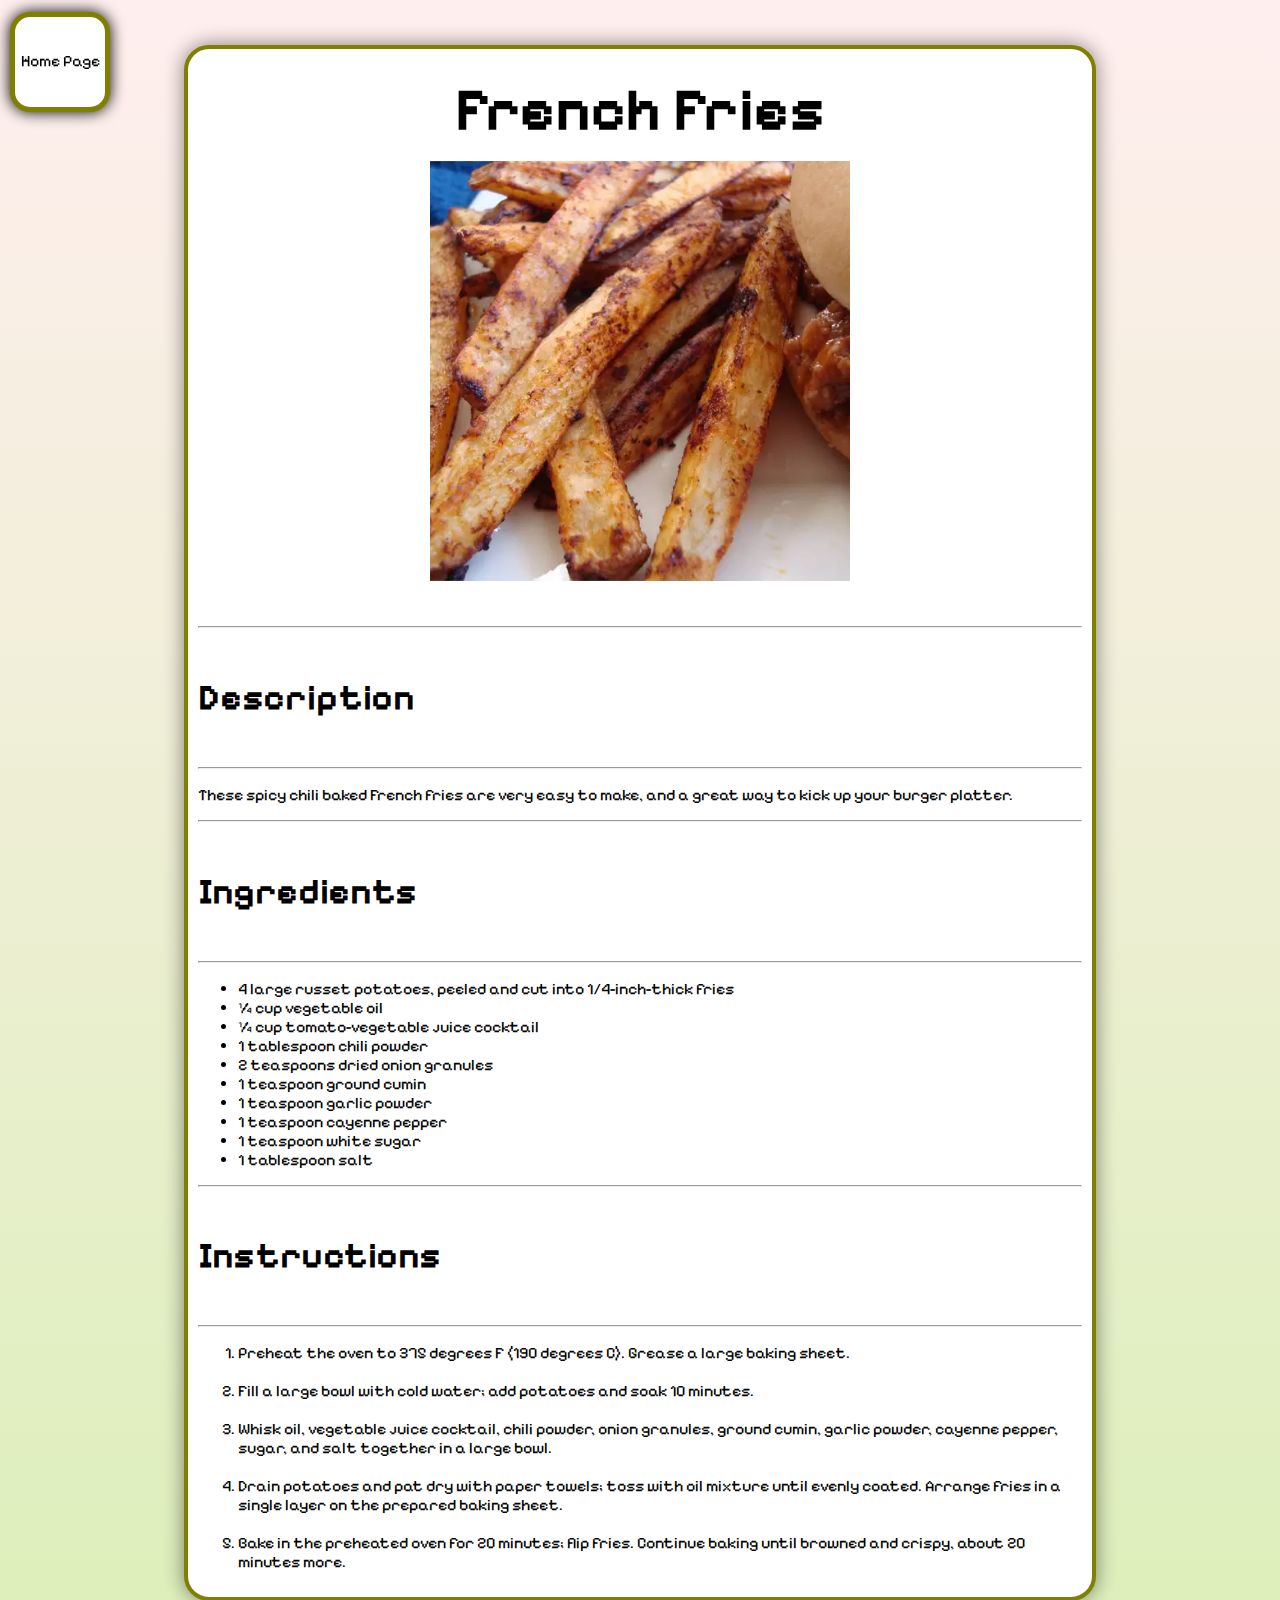
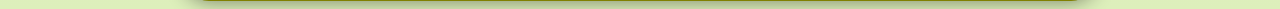
<file: recipes/frenchfries.html>
<!DOCTYPE html>
<html lang="en">

<head>
    <meta charset="UTF-8">
    <meta name="viewport" content="width=device-width, initial-scale=1.0">
    <link rel="stylesheet" href="styles.css">
    <link rel="preconnect" href="https://fonts.googleapis.com">
    <link rel="preconnect" href="https://fonts.gstatic.com" crossorigin>
    <link href="https://fonts.googleapis.com/css2?family=Pixelify+Sans:wght@400..700&display=swap" rel="stylesheet">
    <title>French Fries</title>
</head>

<body>
    <header>
        <a href="../index.html">Home Page</a>
    </header>
    <div class="content">
        <h1 class="heading">French Fries</h1>
        <img class="img" src="../assets/frenchfries.webp" alt="frenchfries">
        <hr>
            <h4 class="description">Description</h4>
        <hr>
        <p class="paragraph">
            These spicy chili baked French fries are very easy to make, and a great way to kick up your burger platter.
        </p>
        <hr>
            <h4 class="ingredients">Ingredients</h4>
        <hr>
        <ul>
            <li>4 large russet potatoes, peeled and cut into 1/4-inch-thick fries</li>
            <li>¼ cup vegetable oil</li>
            <li>¼ cup tomato-vegetable juice cocktail</li>
            <li>1 tablespoon chili powder</li>
            <li>2 teaspoons dried onion granules</li>
            <li>1 teaspoon ground cumin</li>
            <li>1 teaspoon garlic powder</li>
            <li>1 teaspoon cayenne pepper</li>
            <li>1 teaspoon white sugar</li>
            <li>1 tablespoon salt</li>
        </ul>
        <hr>
            <h4 class="instruction">Instructions</h4>
        <hr>
        <ol>
            <li>Preheat the oven to 375 degrees F (190 degrees C). Grease a large baking sheet.</li>
            <br>
            <li>Fill a large bowl with cold water; add potatoes and soak 10 minutes.</li>
            <br>
            <li>Whisk oil, vegetable juice cocktail, chili powder, onion granules, ground cumin, garlic powder, cayenne pepper, sugar, and salt together in a large bowl.</li>
            <br>
            <li>Drain potatoes and pat dry with paper towels; toss with oil mixture until evenly coated. Arrange fries in a single layer on the prepared baking sheet.</li>
            <br>
            <li>Bake in the preheated oven for 20 minutes; flip fries. Continue baking until browned and crispy, about 20 minutes more.</li>
        </ol>
    </div>
</body>

</html>
</file>
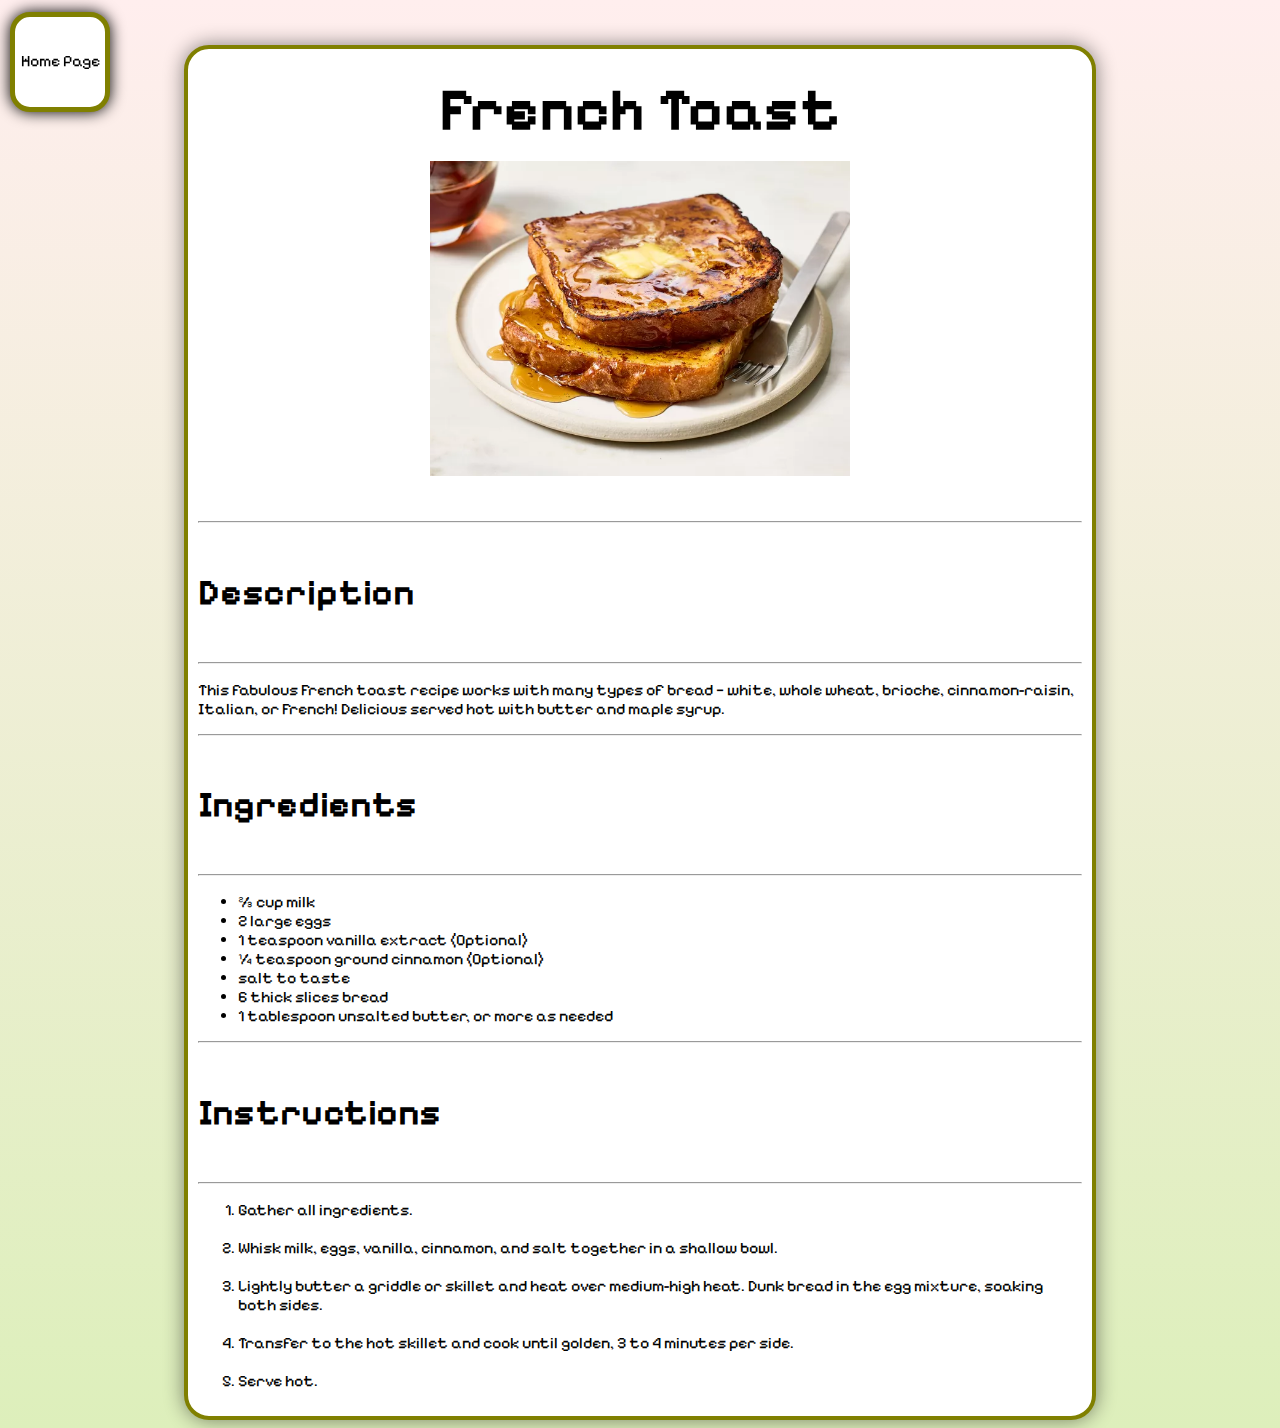
<file: recipes/frenchtoast.html>
<!DOCTYPE html>
<html lang="en">

<head>
    <meta charset="UTF-8">
    <meta name="viewport" content="width=device-width, initial-scale=1.0">
    <link rel="stylesheet" href="styles.css">
    <link rel="preconnect" href="https://fonts.googleapis.com">
    <link rel="preconnect" href="https://fonts.gstatic.com" crossorigin>
    <link href="https://fonts.googleapis.com/css2?family=Pixelify+Sans:wght@400..700&display=swap" rel="stylesheet">
    <title>French Toast</title>
</head>

<body>
    <header>
        <a href="../index.html">Home Page</a>
    </header>
    <div class="content">
        <h1 class="heading">French Toast</h1>
        <img class="img" src="../assets/frenchtoast.webp" alt="French Toast">
        <hr>
            <h4 class="description">Description</h4>
        <hr>
        <p class="paragraph">
            This fabulous French toast recipe works with many types of bread — white, whole wheat, brioche, cinnamon-raisin, Italian, or French! Delicious served hot with butter and maple syrup.
        </p>
        <hr>
            <h4 class="ingredients">Ingredients</h4>
        <hr>
        <ul>
            <li>⅔ cup milk</li>
            <li>2 large eggs</li>
            <li>1 teaspoon vanilla extract (Optional)</li>
            <li>¼ teaspoon ground cinnamon (Optional)</li>
            <li>salt to taste</li>
            <li>6 thick slices bread</li>
            <li>1 tablespoon unsalted butter, or more as needed</li>
        </ul>
        <hr>
            <h4 class="instruction">Instructions</h4>
        <hr>
        <ol>
            <li>Gather all ingredients.</li>
            <br>
            <li>Whisk milk, eggs, vanilla, cinnamon, and salt together in a shallow bowl.</li>
            <br>
            <li>Lightly butter a griddle or skillet and heat over medium-high heat. Dunk bread in the egg mixture, soaking both sides.</li>
            <br>
            <li>Transfer to the hot skillet and cook until golden, 3 to 4 minutes per side.</li>
            <br>
            <li>Serve hot.</li>
        </ol>
    </div>
</body>

</html>
</file>
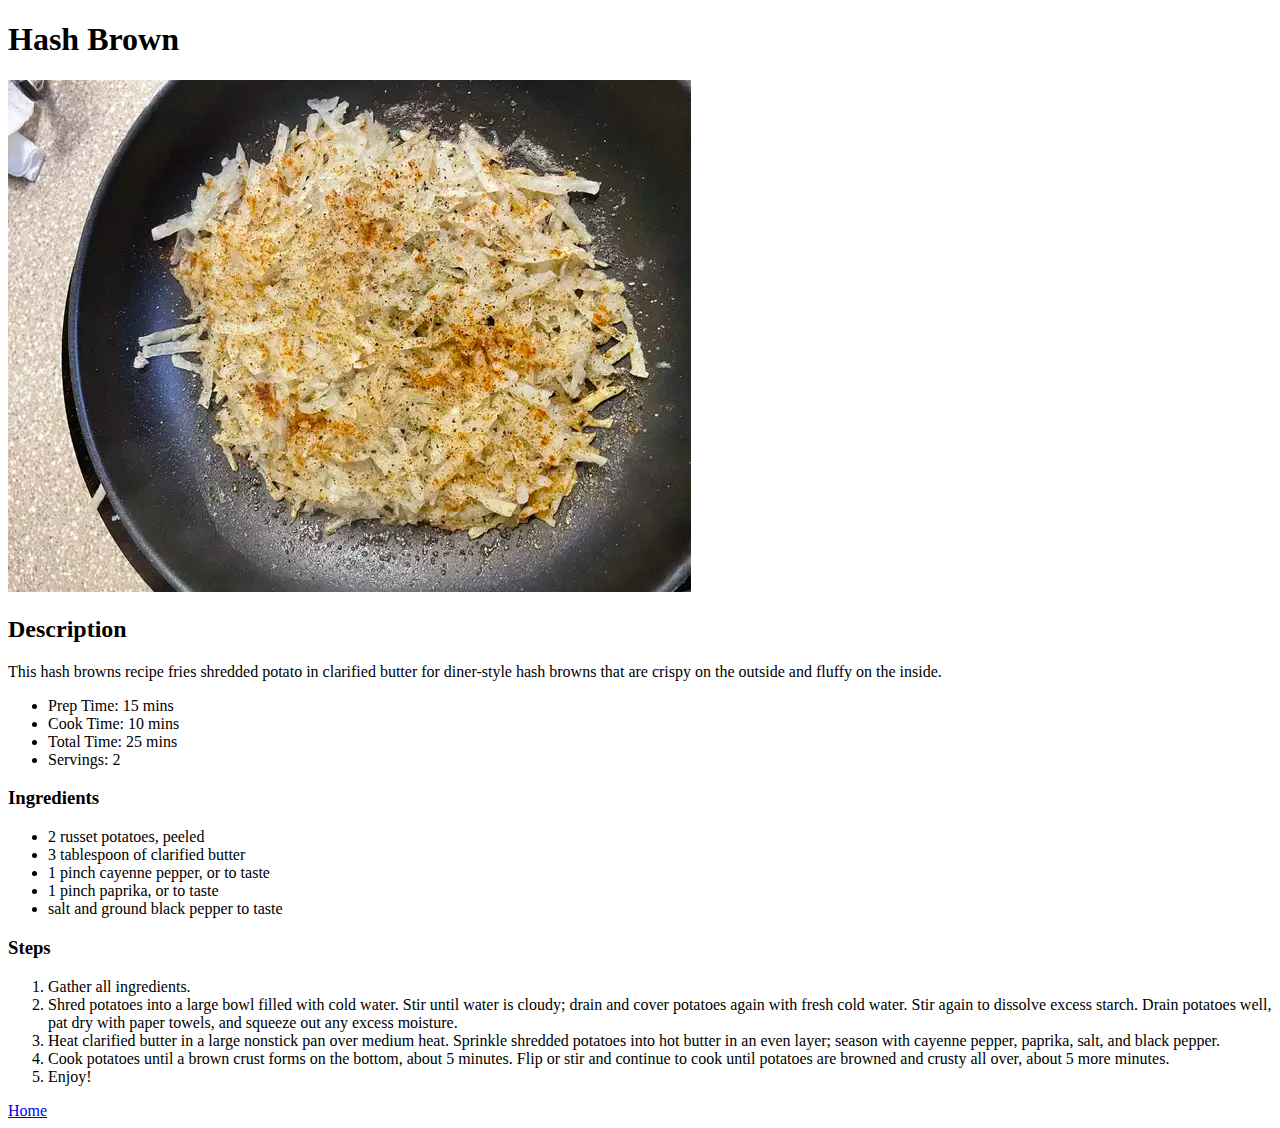
<file: recipes/hashbrown.html>
<!DOCTYPE html>
<html lang="en">
<head>
    <meta charset="UTF-8">
    <meta name="viewport" content="width=device-width, initial-scale=1.0">
    <title>Hash Brown Recipe</title>
</head>
<body>
    <h1>Hash Brown</h1>
    <img src="../assets/hashbrown.webp">
    <h2>Description</h2>
        <p>This hash browns recipe fries shredded potato in clarified butter for diner-style hash browns that are crispy on the outside and fluffy on the inside.</p>
        <p>
            <ul>
                <li>Prep Time: 15 mins</li>
                <li>Cook Time: 10 mins</li>
                <li>Total Time: 25 mins</li>
                <li>Servings: 2</li>
            </ul>
        </p>
    <h3>Ingredients</h3>
        <ul>
            <li>2 russet potatoes, peeled</li>
            <li>3 tablespoon of clarified butter</li>
            <li>1 pinch cayenne pepper, or to taste</li>
            <li>1 pinch paprika, or to taste</li>
            <li>salt and ground black pepper to taste</li>
        </ul>
    <h3>Steps</h3>
        <ol>
            <li>Gather all ingredients.</li>
            <li>Shred potatoes into a large bowl filled with cold water. Stir until water is cloudy; drain and cover potatoes again with fresh cold water. Stir again to dissolve excess starch. Drain potatoes well, pat dry with paper towels, and squeeze out any excess moisture.</li>
            <li>Heat clarified butter in a large nonstick pan over medium heat. Sprinkle shredded potatoes into hot butter in an even layer; season with cayenne pepper, paprika, salt, and black pepper.</li>
            <li>Cook potatoes until a brown crust forms on the bottom, about 5 minutes. Flip or stir and continue to cook until potatoes are browned and crusty all over, about 5 more minutes.</li>
            <li>Enjoy!</li>
        </ol>
    <a href="../index.html">Home</a>
</body>
</html>
</file>
<file: recipes/styles.css>
header {
    transform: translateY(2px);
    text-align: center;
    position: fixed;
    height: 90px;
    width: 90px;
    line-height: 5.5rem;
    left: 10px;
    top: 10px;
    background-color: white;
    box-shadow: 0px 0px 15px black;
    border-radius: 20px;
    border: 5px solid olive;
}

.heading {
    text-align: center;
    font-size: 60px;
    margin-top: 15px;
    margin-bottom: 15px;
}

.img {
    display: block;
    margin: auto;
    margin-bottom: 45px;
    width: 420px;
}

.content {
    display: block;
    margin: auto;
    padding: 10px;
    margin-top: 45px;
    width: max(70%, 400px);
    border: 4px solid olive;
    text-align: left;
    border-radius: 25px;
    background-color: white;
    box-shadow: 0px 0px 20px rgba(0, 0, 0, 0.479);
    overflow: hidden;
}

body {
    background: linear-gradient(180deg, #FFEEEE, #DDEFBB);
    height: fit-content;
}

h4 {
    font-size: 36px;
}

* {
    font-family: "Pixelify Sans", sans-serif;
    color: black;
    text-decoration: none;
}
</file>
